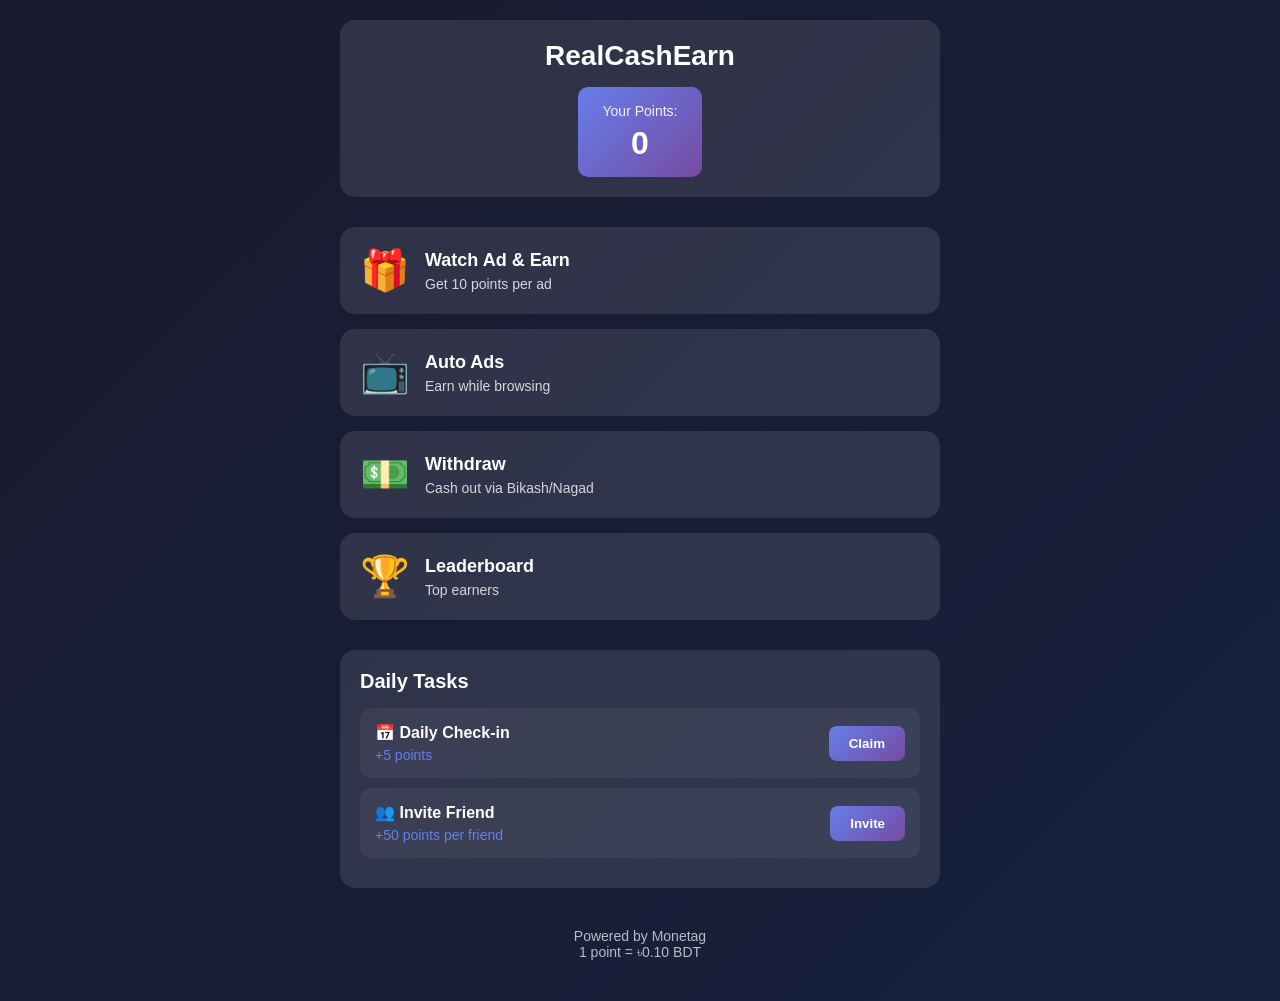
<file: templates/index.html>
<!DOCTYPE html>
<html lang="en">
<head>
    <meta charset="UTF-8">
    <meta name="viewport" content="width=device-width, initial-scale=1.0">
    <title>RealCashEarn - Earn Points</title>
    <script src="https://telegram.org/js/telegram-web-app.js"></script>
    <script src="//libtl.com/sdk.js" data-zone="9584558" data-sdk="show_9584558"></script>
    <link rel="stylesheet" href="/static/style.css">
</head>
<body>
    <div class="container">
        <!-- Header -->
        <div class="header">
            <h1> RealCashEarn</h1>
            <div class="points-balance">
                <span class="label">Your Points:</span>
                <span class="points" id="userPoints">0</span>
            </div>
        </div>

        <!-- Main Menu -->
        <div class="menu">
            <div class="menu-item" onclick="showRewardedAd()">
                <div class="icon">🎁</div>
                <div class="text">
                    <h3>Watch Ad & Earn</h3>
                    <p>Get 10 points per ad</p>
                </div>
            </div>

            <div class="menu-item" onclick="showInAppAd()">
                <div class="icon">📺</div>
                <div class="text">
                    <h3>Auto Ads</h3>
                    <p>Earn while browsing</p>
                </div>
            </div>

            <div class="menu-item" onclick="window.location.href='/withdraw'">
                <div class="icon">💵</div>
                <div class="text">
                    <h3>Withdraw</h3>
                    <p>Cash out via Bikash/Nagad</p>
                </div>
            </div>

            <div class="menu-item" onclick="showLeaderboard()">
                <div class="icon">🏆</div>
                <div class="text">
                    <h3>Leaderboard</h3>
                    <p>Top earners</p>
                </div>
            </div>
        </div>

        <!-- Tasks Section -->
        <div class="tasks-section">
            <h2>Daily Tasks</h2>
            <div class="task-item" onclick="completeTask('daily_checkin')">
                <div class="task-info">
                    <h4>📅 Daily Check-in</h4>
                    <p>+5 points</p>
                </div>
                <button class="task-btn" id="checkinBtn">Claim</button>
            </div>

            <div class="task-item" onclick="completeTask('invite_friend')">
                <div class="task-info">
                    <h4>👥 Invite Friend</h4>
                    <p>+50 points per friend</p>
                </div>
                <button class="task-btn" id="inviteBtn">Invite</button>
            </div>
        </div>

        <!-- Footer -->
        <div class="footer">
            <p>Powered by Monetag</p>
            <p>1 point = ৳0.10 BDT</p>
        </div>
    </div>

    <script src="/static/script.js"></script>
</body>
</html>
</file>
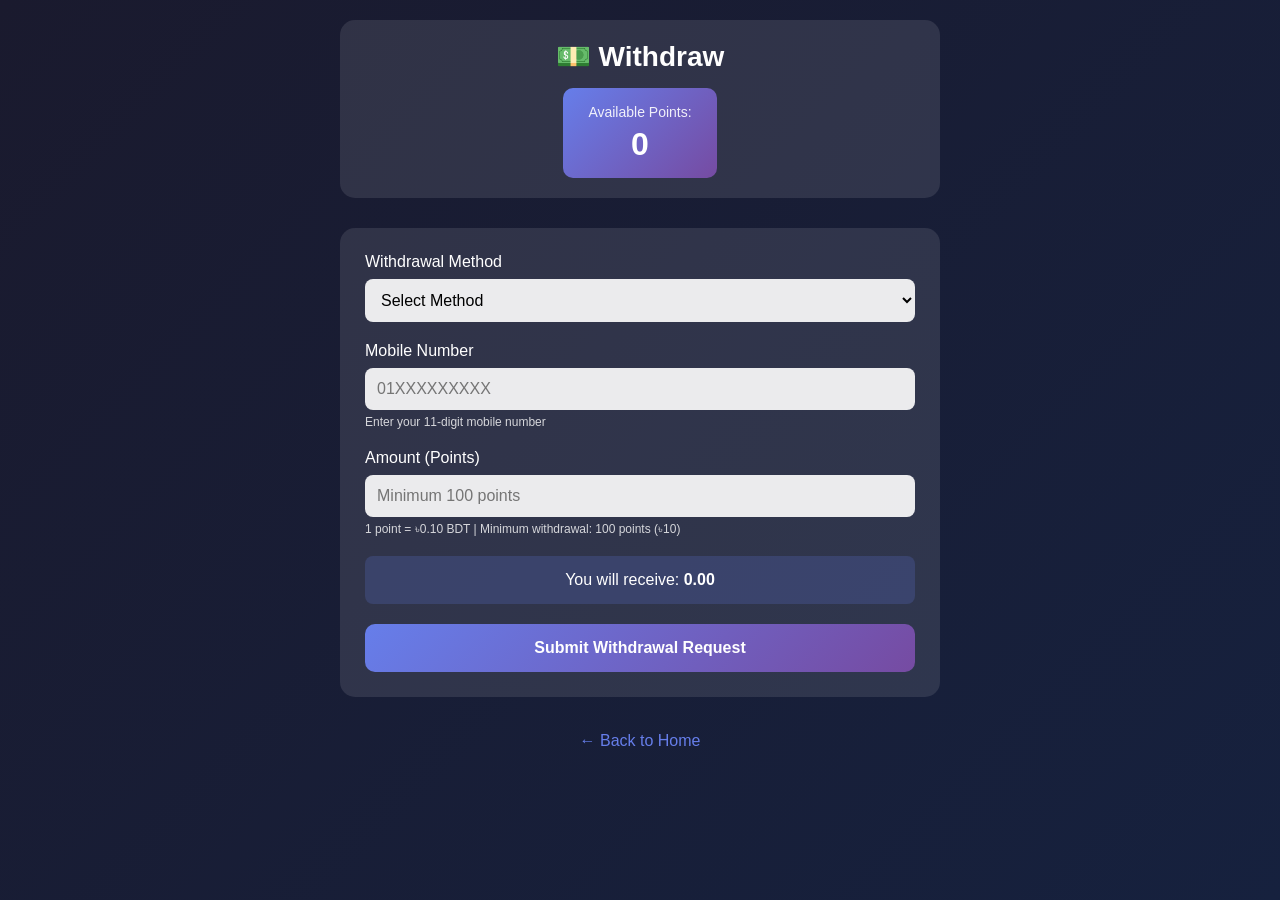
<file: templates/withdraw.html>
<!DOCTYPE html>
<html lang="en">
<head>
    <meta charset="UTF-8">
    <meta name="viewport" content="width=device-width, initial-scale=1.0">
    <title>Withdraw - RealCashEarn</title>
    <script src="https://telegram.org/js/telegram-web-app.js"></script>
    <link rel="stylesheet" href="/static/style.css">
</head>
<body>
    <div class="container">
        <div class="header">
            <h1>💵 Withdraw</h1>
            <div class="points-balance">
                <span class="label">Available Points:</span>
                <span class="points" id="userPoints">0</span>
            </div>
        </div>

        <form id="withdrawForm" class="withdraw-form">
            <div class="form-group">
                <label>Withdrawal Method</label>
                <select id="method" required>
                    <option value="">Select Method</option>
                    <option value="bikash">bKash</option>
                    <option value="nagad">Nagad</option>
                </select>
            </div>

            <div class="form-group">
                <label>Mobile Number</label>
                <input type="tel" id="number" placeholder="01XXXXXXXXX" required pattern="01[3-9]\d{8}">
                <small>Enter your 11-digit mobile number</small>
            </div>

            <div class="form-group">
                <label>Amount (Points)</label>
                <input type="number" id="amount" placeholder="Minimum 100 points" min="100" step="10" required>
                <small>1 point = ৳0.10 BDT | Minimum withdrawal: 100 points (৳10)</small>
            </div>

            <div class="conversion-info">
                <p>You will receive: <strong id="bdtAmount">0.00</strong></p>
            </div>

            <button type="submit" class="submit-btn">Submit Withdrawal Request</button>
        </form>

        <div class="back-btn" onclick="window.location.href='/'">
            ← Back to Home
        </div>
    </div>

    <script>
        const tg = window.Telegram.WebApp;
        tg.expand();

        const user = tg.initDataUnsafe.user;
        const userId = user?.id?.toString() || 'guest';
        const API_URL = window.location.origin;

        // Load user points
        async function loadUserPoints() {
            try {
                const response = await fetch(`${API_URL}/api/user`, {
                    method: 'POST',
                    headers: { 'Content-Type': 'application/json' },
                    body: JSON.stringify({ user_id: userId, username: user?.username || 'Anonymous' })
                });
                const data = await response.json();
                document.getElementById('userPoints').textContent = data.points.toFixed(2);
            } catch (error) {
                console.error('Error:', error);
            }
        }

        // Calculate BDT amount
        document.getElementById('amount').addEventListener('input', function() {
            const points = parseFloat(this.value) || 0;
            const bdt = (points * 0.10).toFixed(2);
            document.getElementById('bdtAmount').textContent = `৳${bdt}`;
        });

        // Handle form submission
        document.getElementById('withdrawForm').addEventListener('submit', async function(e) {
            e.preventDefault();
            
            const method = document.getElementById('method').value;
            const number = document.getElementById('number').value;
            const amount = parseFloat(document.getElementById('amount').value);

            try {
                const response = await fetch(`${API_URL}/api/withdraw`, {
                    method: 'POST',
                    headers: { 'Content-Type': 'application/json' },
                    body: JSON.stringify({
                        user_id: userId,
                        method: method,
                        number: number,
                        amount: amount
                    })
                });

                const data = await response.json();
                
                if (data.status === 'success') {
                    tg.showAlert(`✅ Withdrawal request submitted successfully!\n\nAmount: ৳${(amount * 0.10).toFixed(2)}\nMethod: ${method}\nNumber: ${number}\n\nProcessing time: 24-48 hours`);
                    window.location.href = '/';
                } else {
                    tg.showAlert(`❌ Error: ${data.message}`);
                }
            } catch (error) {
                tg.showAlert('❌ An error occurred. Please try again.');
            }
        });

        window.addEventListener('load', loadUserPoints);
    </script>
</body>
</html>
</file>
<file: static/style.css>
* {
    margin: 0;
    padding: 0;
    box-sizing: border-box;
}

body {
    font-family: -apple-system, BlinkMacSystemFont, 'Segoe UI', Roboto, Helvetica, Arial, sans-serif;
    background: linear-gradient(135deg, #1a1a2e 0%, #16213e 100%);
    color: #ffffff;
    min-height: 100vh;
    padding: 20px;
}

.container {
    max-width: 600px;
    margin: 0 auto;
}

.header {
    text-align: center;
    margin-bottom: 30px;
    padding: 20px;
    background: rgba(255, 255, 255, 0.1);
    border-radius: 15px;
}

.header h1 {
    font-size: 28px;
    margin-bottom: 15px;
}

.points-balance {
    background: linear-gradient(135deg, #667eea 0%, #764ba2 100%);
    padding: 15px 25px;
    border-radius: 10px;
    display: inline-block;
}

.points-balance .label {
    font-size: 14px;
    opacity: 0.9;
}

.points-balance .points {
    display: block;
    font-size: 32px;
    font-weight: bold;
    margin-top: 5px;
}

.menu {
    display: flex;
    flex-direction: column;
    gap: 15px;
    margin-bottom: 30px;
}

.menu-item {
    background: rgba(255, 255, 255, 0.1);
    padding: 20px;
    border-radius: 15px;
    display: flex;
    align-items: center;
    gap: 15px;
    cursor: pointer;
    transition: transform 0.2s, background 0.2s;
}

.menu-item:hover {
    transform: translateY(-2px);
    background: rgba(255, 255, 255, 0.15);
}

.menu-item .icon {
    font-size: 40px;
}

.menu-item .text h3 {
    font-size: 18px;
    margin-bottom: 5px;
}

.menu-item .text p {
    font-size: 14px;
    opacity: 0.8;
}

.tasks-section {
    background: rgba(255, 255, 255, 0.1);
    padding: 20px;
    border-radius: 15px;
    margin-bottom: 20px;
}

.tasks-section h2 {
    margin-bottom: 15px;
    font-size: 20px;
}

.task-item {
    display: flex;
    justify-content: space-between;
    align-items: center;
    padding: 15px;
    background: rgba(255, 255, 255, 0.05);
    border-radius: 10px;
    margin-bottom: 10px;
    cursor: pointer;
}

.task-info h4 {
    margin-bottom: 5px;
}

.task-info p {
    font-size: 14px;
    color: #667eea;
}

.task-btn {
    background: linear-gradient(135deg, #667eea 0%, #764ba2 100%);
    border: none;
    padding: 10px 20px;
    border-radius: 8px;
    color: white;
    font-weight: bold;
    cursor: pointer;
    transition: opacity 0.2s;
}

.task-btn:hover {
    opacity: 0.9;
}

.task-btn:disabled {
    background: #666;
    cursor: not-allowed;
}

.footer {
    text-align: center;
    padding: 20px;
    opacity: 0.7;
    font-size: 14px;
}

/* Withdrawal Form */
.withdraw-form {
    background: rgba(255, 255, 255, 0.1);
    padding: 25px;
    border-radius: 15px;
    margin-bottom: 20px;
}

.form-group {
    margin-bottom: 20px;
}

.form-group label {
    display: block;
    margin-bottom: 8px;
    font-weight: 500;
}

.form-group input,
.form-group select {
    width: 100%;
    padding: 12px;
    border: none;
    border-radius: 8px;
    background: rgba(255, 255, 255, 0.9);
    font-size: 16px;
}

.form-group small {
    display: block;
    margin-top: 5px;
    font-size: 12px;
    opacity: 0.8;
}

.conversion-info {
    background: rgba(102, 126, 234, 0.2);
    padding: 15px;
    border-radius: 8px;
    margin-bottom: 20px;
    text-align: center;
}

.submit-btn {
    width: 100%;
    padding: 15px;
    background: linear-gradient(135deg, #667eea 0%, #764ba2 100%);
    border: none;
    border-radius: 10px;
    color: white;
    font-size: 16px;
    font-weight: bold;
    cursor: pointer;
    transition: transform 0.2s;
}

.submit-btn:hover {
    transform: translateY(-2px);
}

.back-btn {
    text-align: center;
    padding: 15px;
    color: #667eea;
    cursor: pointer;
    font-weight: 500;
}

/* Admin Panel */
.admin-container {
    max-width: 800px;
    margin: 0 auto;
    padding: 20px;
}

.admin-tabs {
    display: flex;
    gap: 10px;
    margin-bottom: 20px;
}

.tab-btn {
    flex: 1;
    padding: 12px;
    background: rgba(255, 255, 255, 0.1);
    border: none;
    border-radius: 8px;
    color: white;
    cursor: pointer;
    font-weight: 500;
}

.tab-btn.active {
    background: linear-gradient(135deg, #667eea 0%, #764ba2 100%);
}

.tab-content {
    display: none;
}

.tab-content.active {
    display: block;
}

.list-container {
    display: flex;
    flex-direction: column;
    gap: 15px;
}

.withdrawal-item,
.user-item {
    background: rgba(255, 255, 255, 0.1);
    padding: 20px;
    border-radius: 10px;
}

.withdrawal-item.pending {
    border-left: 4px solid #f39c12;
}

.withdrawal-item.completed {
    border-left: 4px solid #27ae60;
}

.withdrawal-item.rejected {
    border-left: 4px solid #e74c3c;
}

.withdrawal-header {
    display: flex;
    justify-content: space-between;
    align-items: center;
    margin-bottom: 10px;
}

.withdrawal-details p {
    margin: 5px 0;
    font-size: 14px;
}

.withdrawal-actions {
    display: flex;
    gap: 10px;
    margin-top: 15px;
}

.btn-success,
.btn-danger {
    flex: 1;
    padding: 10px;
    border: none;
    border-radius: 5px;
    cursor: pointer;
    font-weight: bold;
}

.btn-success {
    background: #27ae60;
    color: white;
}

.btn-danger {
    background: #e74c3c;
    color: white;
}

.user-item {
    display: flex;
    justify-content: space-between;
    align-items: center;
}

.user-points {
    background: linear-gradient(135deg, #667eea 0%, #764ba2 100%);
    padding: 8px 15px;
    border-radius: 5px;
    font-weight: bold;
}

.status {
    padding: 5px 10px;
    border-radius: 5px;
    font-size: 12px;
    font-weight: bold;
}

.status.pending {
    background: #f39c12;
}

.status.completed {
    background: #27ae60;
}

.status.rejected {
    background: #e74c3c;
}

/* Responsive */
@media (max-width: 600px) {
    .header h1 {
        font-size: 24px;
    }
    
    .points-balance .points {
        font-size: 28px;
    }
}
</file>
